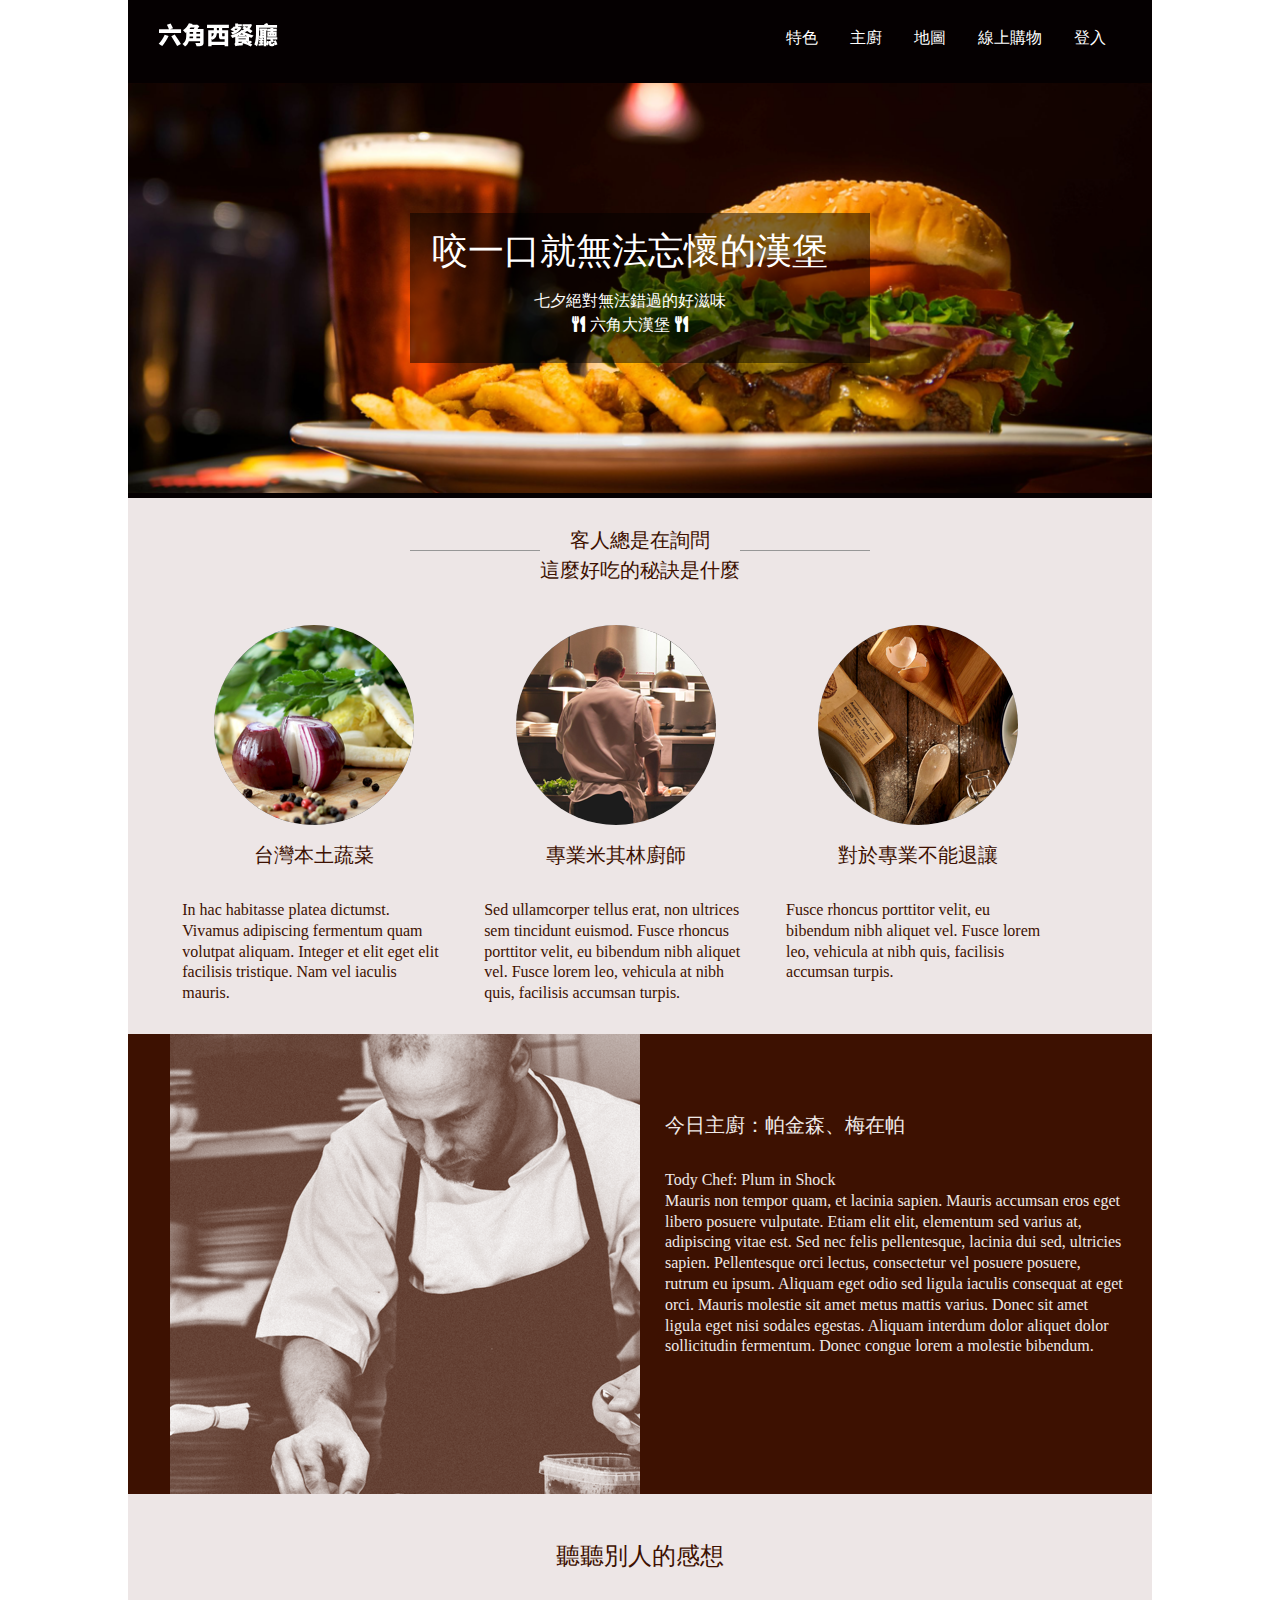
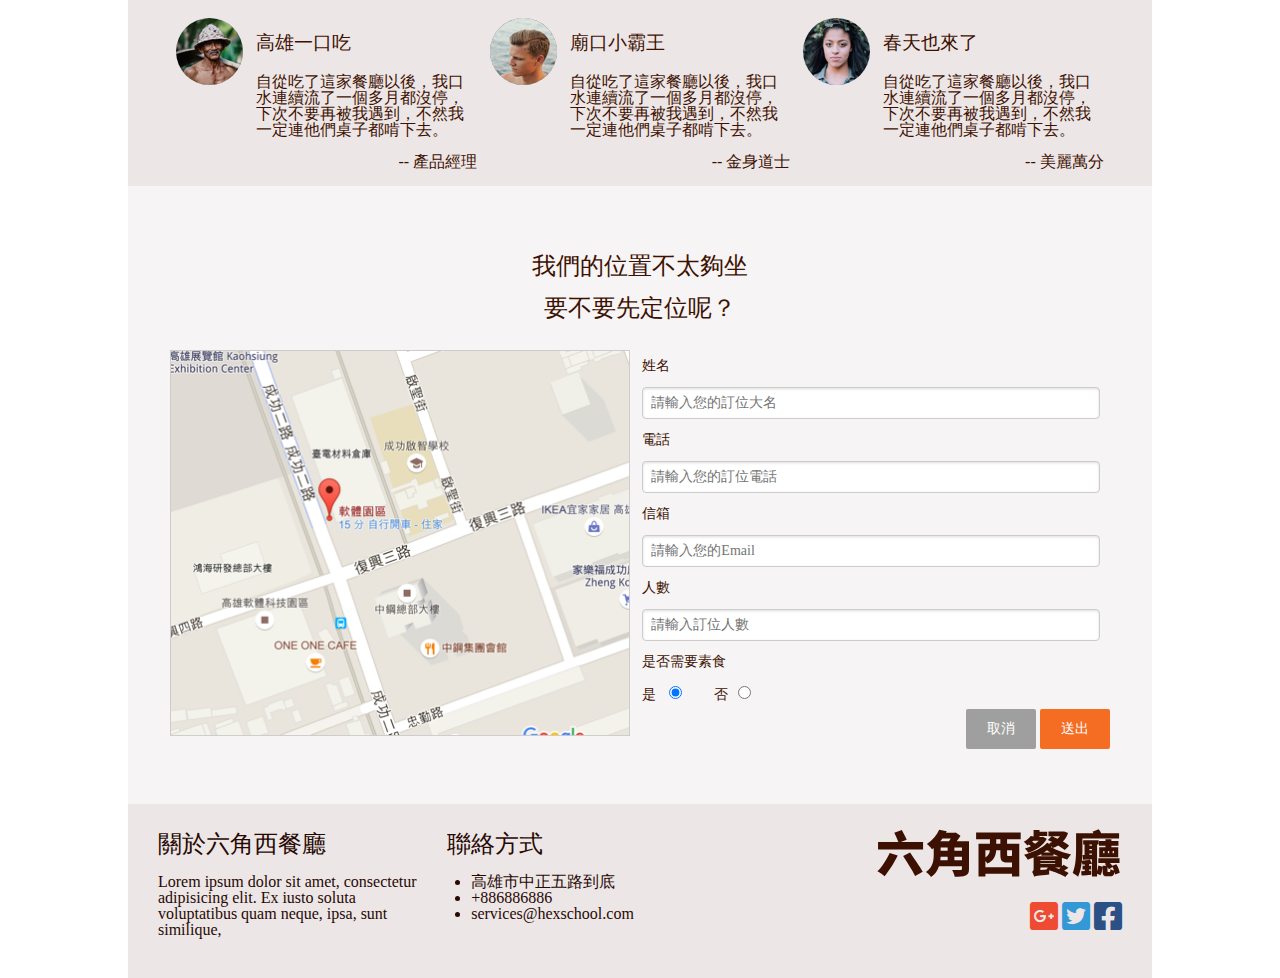
<file: index.html>
<!DOCTYPE html>
<html lang="en">
<head>
	<meta charset="UTF-8">
	<title>六角西餐廳</title>
	<meta charset="UTF-8">  
    <meta name="viewport" content="width=device-width, user-scalable=no, initial-scale=1.0, maximum-scale=1.0, minimum-scale=1.0">
    <meta property="og:title" content="六角西餐廳">
    <meta property="og:description" content=" 咬一口就無法忘懷的漢堡 ">  
    <meta property="og:locale" content="zh_TW">
    <meta property="og:site_name" content="六角西餐廳"> 
    <meta name="twitter:card" content="summary" />
	<meta name="twitter:site" content="@hexrestaurant" />
	<meta name="twitter:creator" content="@hexrestaurant" />
	<meta property="og:url" content="#" />
	<meta property="og:title" content="六角西餐廳" />
	<meta property="og:description" content="咬一口就無法忘懷的漢堡" />
    <link rel="stylesheet" href="css/all.css"><!--css-reset,fownawesome,pure.css-->
    <link rel="stylesheet" href="css/index.css">

</head>
<body>
	<div class="wrap">
		<div class="header">
			<h1 class="logo-banner"><a href="index.html">六角西餐廳</a></h1>
			<ul class="menu">
				<li><a href="index.html#features">特色</a></li>
				<li><a href="index.html#chef">主廚</a></li>
				<li><a href="index.html#map">地圖</a></li>
				<li><a href="cart.html">線上購物</a></li>
				<li><a href="login.html">登入</a></li>
			</ul>
			<i class="fas fa-bars showmenu"></i>
		</div>
		<div class="banner">
			<div class="slogan">
				<h2>咬一口就無法忘懷的漢堡</h2>
				<h4>七夕絕對無法錯過的好滋味<br><span class="fas fa-utensils"></span>六角大漢堡<span class="fas fa-utensils"></span></h4>
			</div>
		</div>
		<div class="content">
			<div id="features" class="features-title">
					<div class="features-title-hr"></div>
					<div class="features-title-content">
						<p>客人總是在詢問</p>
						<p>這麼好吃的秘訣是什麼</p>						
					</div>									
			</div>
			<ul class="features-tips">				
				<li>
					<img src="images\feature_1.png" alt="">
					<h3>台灣本土蔬菜</h3>
					<p>In hac habitasse platea dictumst. Vivamus adipiscing fermentum quam volutpat aliquam. Integer et elit eget elit facilisis tristique. Nam vel iaculis mauris.</p>
				</li>
				<li>
					<img src="images\feature_2.png" alt="">
					<h3>專業米其林廚師</h3>
					<p>Sed ullamcorper tellus erat, non ultrices sem tincidunt euismod. Fusce rhoncus porttitor velit, eu bibendum nibh aliquet vel. Fusce lorem leo, vehicula at nibh quis, facilisis accumsan turpis.</p>
				</li>
				<li>
					<img src="images\feature_3.png" alt="">
					<h3>對於專業不能退讓</h3>
					<p>Fusce rhoncus porttitor velit, eu bibendum nibh aliquet vel. Fusce lorem leo, vehicula at nibh quis, facilisis accumsan turpis.</p>
				</li>
			</ul>	
			<div id="chef" class="chef">
				<div class="chef-pic"></div>
				<div class="chef-profile">
				<h2>今日主廚：帕金森、梅在帕</h2>
				<p>Tody Chef: Plum in Shock</p>
				<p>Mauris non tempor quam, et lacinia sapien. Mauris accumsan eros eget libero posuere vulputate. Etiam elit elit, elementum sed varius at, adipiscing vitae est. Sed nec felis pellentesque, lacinia dui sed, ultricies sapien. Pellentesque orci lectus, consectetur vel posuere posuere, rutrum eu ipsum. Aliquam eget odio sed ligula iaculis consequat at eget orci. Mauris molestie sit amet metus mattis varius. Donec sit amet ligula eget nisi sodales egestas. Aliquam interdum dolor aliquet dolor sollicitudin fermentum. Donec congue lorem a molestie bibendum.</p>
				</div>
			</div>
			<div class="comment">
				<h2>聽聽別人的感想</h2>
				<ul class="comment-content">				
				<li>
					<img src="images\avatar_1.png" alt="">
					<div class="comment-message">
						<h3>高雄一口吃</h3>
						<p>自從吃了這家餐廳以後，我口水連續流了一個多月都沒停，下次不要再被我遇到，不然我一定連他們桌子都啃下去。</p>
						<p class="comment-jobtitle"> -- 產品經理</p>
					</div>
				</li>
				<li>
					<img src="images\avatar_2.png" alt="">
					<div class="comment-message">
						<h3>廟口小霸王</h3>
						<p>自從吃了這家餐廳以後，我口水連續流了一個多月都沒停，下次不要再被我遇到，不然我一定連他們桌子都啃下去。</p>
						<p class="comment-jobtitle"> -- 金身道士</p>
					</div>
				</li>	
				<li>
					<img src="images\avatar_3.png" alt="">
					<div class="comment-message">
						<h3>春天也來了</h3>
						<p>自從吃了這家餐廳以後，我口水連續流了一個多月都沒停，下次不要再被我遇到，不然我一定連他們桌子都啃下去。</p>
						<p class="comment-jobtitle"> -- 美麗萬分</p>
					</div>
				</li>				
			</ul>
			</div>
			<div id="map" class="map">
				<div class="map-title">
						<p>我們的位置不太夠坐</p>
						<p>要不要先定位呢？</p>						
				</div>
				<div class="map-content">
					<div class="map-content-pic"></div>
					<div class="map-content-reservation">
					<form class="pure-form pure-form-stacked form-reservation">
						<fieldset>
							<label for="name">姓名</label>
						        <input id="name" type="text" placeholder="請輸入您的訂位大名" class="form-text">
						        <label for="phone">電話</label>
						        <input id="phone" type="text" placeholder="請輸入您的訂位電話" class="form-text">
						        <label for="email">信箱</label>
						        <input id="email" type="email" placeholder="請輸入您的Email" class="form-text">

						        <label for="peoplecount">人數</label>
						        <input id="peoplecount" type="number" placeholder="請輸入訂位人數" class="form-text">
						        <label for="isvegetarian">是否需要素食</label>
						        <label for="isvegetarian_true" class="label_inline">是</label>
						        <input id="isvegetarian_true" name="isvegetarian" type="radio" value="1" checked>
						       <label for="isvegetarian_false" class="label_inline">否</label><input id="isvegetarian_false" name="isvegetarian" type="radio" value="0">
						        <div class="div-form-button">
									<button type="button" class="pure-button form-btn-gray">取消</button>
									<button type="submit" class="pure-button form-btn-orange">送出</button>	
						        </div>
						       
						</fieldset>
					</form>
					</div>
				</div>
			</div>
		</div>
		<div class="footer">
			<div class="footer-about">
				<h2>關於六角西餐廳</h2>
				<p>
					Lorem ipsum dolor sit amet, consectetur adipisicing elit. Ex iusto soluta voluptatibus quam neque, ipsa, sunt similique,
				</p>
			</div>
			<div class="footer-contact">
				<h2>聯絡方式</h2>
				<ul>
					<li>高雄市中正五路到底</li>
					<li>+886886886</li>
					<li>services@hexschool.com</li>
				</ul>
			</div>
			<div class="footer-logo">
				<div class="logo-footer"><a href="index.html">六角西餐廳</a></div>
				<ul>
					<li class="google-logo fab fa-google-plus-square"><a href="#"></a></li>
					<li class="twitter-logo fab fa-twitter-square"><a href="#"></a></li>
					<li class="facebook-logo fab fa-facebook-square"><a href="#"></a></li>
				</ul>
			</div>
		</div>
	</div>
	 <script src="js/jquery-3.4.1.js"></script>
     <script src="js/site.js"></script>
</body>
</html>
</file>
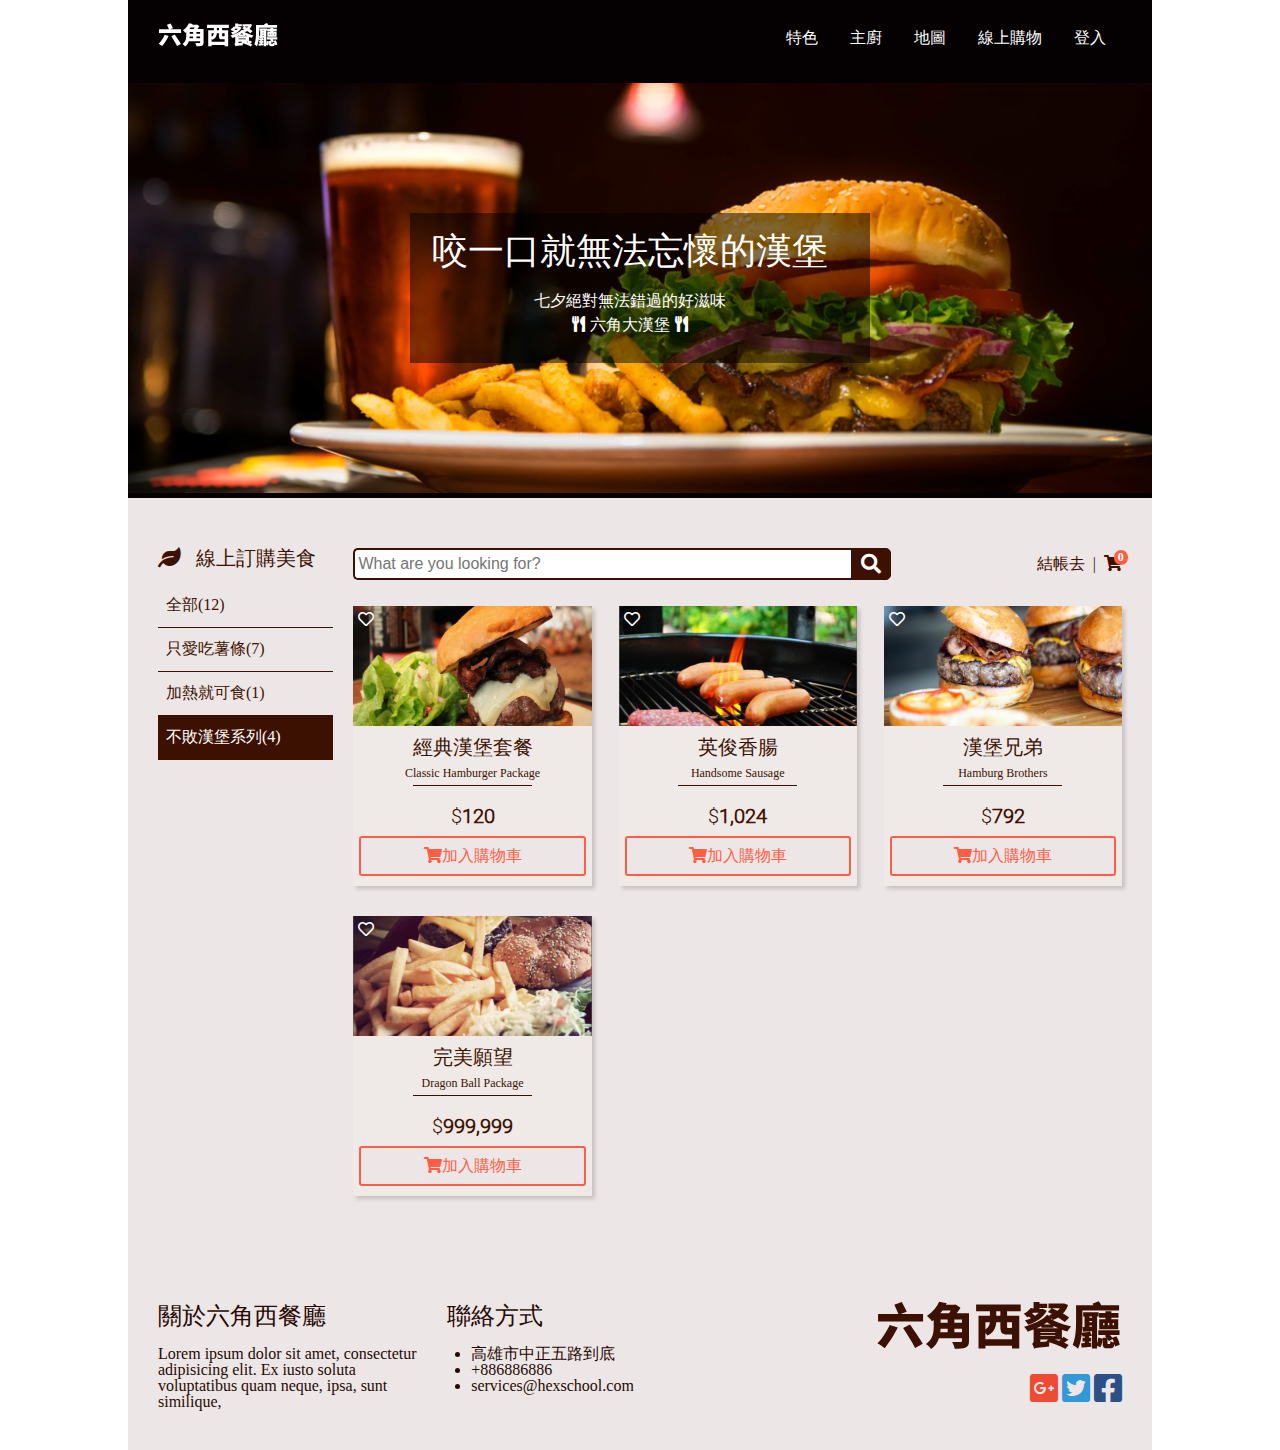
<file: cart.html>
<!DOCTYPE html>
<html lang="en">
<head>
	<meta charset="UTF-8">
	<title>六角西餐廳</title>
	<meta charset="UTF-8">  
    <meta name="viewport" content="width=device-width, user-scalable=no, initial-scale=1.0, maximum-scale=1.0, minimum-scale=1.0">
    <meta property="og:title" content="六角西餐廳">
    <meta property="og:description" content=" 咬一口就無法忘懷的漢堡 ">  
    <meta property="og:locale" content="zh_TW">
    <meta property="og:site_name" content="六角西餐廳"> 
    <meta name="twitter:card" content="summary" />
	<meta name="twitter:site" content="@hexrestaurant" />
	<meta name="twitter:creator" content="@hexrestaurant" />
	<meta property="og:url" content="#" />
	<meta property="og:title" content="六角西餐廳" />
	<meta property="og:description" content="咬一口就無法忘懷的漢堡" />
    <link rel="stylesheet" href="css/all.css"><!--css-reset,fownawesome,pure.css-->
    <link rel="stylesheet" href="css/cart.css">

</head>
<body>
	<div class="wrap">
		<div class="header">
			<h1 class="logo-banner"><a href="index.html">六角西餐廳</a></h1>
			<ul class="menu">
				<li><a href="index.html#features">特色</a></li>
				<li><a href="index.html#chef">主廚</a></li>
				<li><a href="index.html#map">地圖</a></li>
				<li><a href="cart.html">線上購物</a></li>
				<li><a href="login.html">登入</a></li>
			</ul>
			<i class="fas fa-bars showmenu"></i>
		</div>
		<div class="banner">
			<div class="slogan">
				<h2>咬一口就無法忘懷的漢堡</h2>
				<h4>七夕絕對無法錯過的好滋味<br><span class="fas fa-utensils"></span>六角大漢堡<span class="fas fa-utensils"></span></h4>
			</div>
		</div>
		<div class="content">
			<div class="order-menu">
				<h3><i class="fas fa-leaf"></i>線上訂購美食</h3>
				<ul class="order-menu-link">
					<li><a href="#" >全部(12)</a></li>
					<li><a href="#">只愛吃薯條(7)</a></li>
					<li><a href="#">加熱就可食(1)</a></li>
					<li><a href="cart.html" class="active">不敗漢堡系列(4)</a></li>
				</ul>
			</div>
			<div class="product">
				<div class="product-toolbar">
					<div class="product-toolbar-search"> 
						<input type="text" class="search-bar" placeholder="What are you looking for?">
					      <button type="submit" class="searchButton">
					        <i class="fa fa-search"></i>
					     </button></div>
					<div class="product-toolbar-bill">
						<a href="#" class="a-checkbill">結帳去</a>&nbsp;&nbsp;|&nbsp;&nbsp;<a href="#" class="fas fa-shopping-cart a-cart" > <i class="cart-dot cart-count">0</i></a>
					</div>
				</div>

				<ul class="product-list">
					<li class="product-content">
						<div class="product-content-img">
							<i class="far fa-heart like"></i>
							<img src="images/product_1@2x.png" alt="">
						</div>							
						<h3>經典漢堡套餐</h3>
						<h6>Classic Hamburger Package</h6>
						<div class="product-content-hr"></div>
						<h3 class="product-content-money">$<span>120</span></h3>
						<button class="btn-add-cart"> 
							<span class="fas fa-shopping-cart"></span>加入購物車
						</button>							
					</li>
					<li class="product-content">
						<div class="product-content-img">
							<i class="far fa-heart like"></i>
							<img src="images/product_2@2x.png" alt="">
						</div>							
						<h3>英俊香腸</h3>
						<h6>Handsome Sausage</h6>
						<div class="product-content-hr"></div>
						<h3 class="product-content-money">$<span>1,024</span></h3>
						<button class="btn-add-cart"> 
							<span class="fas fa-shopping-cart"></span>加入購物車
						</button>							
					</li>
					<li class="product-content">
						<div class="product-content-img">
							<i class="far fa-heart like"></i>
							<img src="images/product_3@2x.png" alt="">
						</div>							
						<h3>漢堡兄弟</h3>
						<h6>Hamburg Brothers</h6>
						<div class="product-content-hr"></div>
						<h3 class="product-content-money">$<span>792</span></h3>
						<button class="btn-add-cart"> 
							<span class="fas fa-shopping-cart"></span>加入購物車
						</button>							
					</li>
					<li class="product-content">
						<div class="product-content-img">
							<i class="far fa-heart like"></i>
							<img src="images/product_4@2x.png" alt="">
						</div>							
						<h3>完美願望</h3>
						<h6>Dragon Ball Package</h6>
						<div class="product-content-hr"></div>
						<h3 class="product-content-money">$<span>999,999</span></h3>
						<button class="btn-add-cart"> 
							<span class="fas fa-shopping-cart"></span>加入購物車
						</button>							
					</li>
				</ul>
			</div>
			

		</div>
		<div class="footer">
			<div class="footer-about">
				<h2>關於六角西餐廳</h2>
				<p>
					Lorem ipsum dolor sit amet, consectetur adipisicing elit. Ex iusto soluta voluptatibus quam neque, ipsa, sunt similique,
				</p>
			</div>
			<div class="footer-contact">
				<h2>聯絡方式</h2>
				<ul>
					<li>高雄市中正五路到底</li>
					<li>+886886886</li>
					<li>services@hexschool.com</li>
				</ul>
			</div>
			<div class="footer-logo">
				<div class="logo-footer"><a href="index.html">六角西餐廳</a></div>
				<ul>
					<li class="google-logo fab fa-google-plus-square"><a href="#"></a></li>
					<li class="twitter-logo fab fa-twitter-square"><a href="#"></a></li>
					<li class="facebook-logo fab fa-facebook-square"><a href="#"></a></li>
				</ul>
			</div>
		</div>
	</div>
	 <script src="js/jquery-3.4.1.js"></script>
     <script src="js/site.js"></script>
     <script src="js/cart.js"></script>
</body>
</html>
</file>
<file: css/index.css>
@charset "UTF-8";
html, body, div, span, applet, object, iframe,
h1, h2, h3, h4, h5, h6, p, blockquote, pre,
a, abbr, acronym, address, big, cite, code,
del, dfn, em, img, ins, kbd, q, s, samp,
small, strike, strong, sub, sup, tt, var,
b, u, i, center,
dl, dt, dd, ol, ul, li,
fieldset, form, label, legend,
table, caption, tbody, tfoot, thead, tr, th, td,
article, aside, canvas, details, embed,
figure, figcaption, footer, header, hgroup,
menu, nav, output, ruby, section, summary,
time, mark, audio, video {
  margin: 0;
  padding: 0;
  border: 0;
  font-size: 100%;
  font: inherit;
  vertical-align: baseline;
}

/* make sure to set some focus styles for accessibility */
:focus {
  outline: 0;
}

/* HTML5 display-role reset for older browsers */
article, aside, details, figcaption, figure,
footer, header, hgroup, menu, nav, section {
  display: block;
}

body {
  line-height: 1;
}

ol, ul {
  list-style: none;
}

blockquote, q {
  quotes: none;
}

blockquote:before, blockquote:after,
q:before, q:after {
  content: "";
  content: none;
}

table {
  border-collapse: collapse;
  border-spacing: 0;
}

input[type=search]::-webkit-search-cancel-button,
input[type=search]::-webkit-search-decoration,
input[type=search]::-webkit-search-results-button,
input[type=search]::-webkit-search-results-decoration {
  -webkit-appearance: none;
  -moz-appearance: none;
}

input[type=search] {
  -webkit-appearance: none;
  -moz-appearance: none;
  box-sizing: content-box;
}

textarea {
  overflow: auto;
  vertical-align: top;
  resize: vertical;
}

/**
 * Correct `inline-block` display not defined in IE 6/7/8/9 and Firefox 3.
 */
audio,
canvas,
video {
  display: inline-block;
  *display: inline;
  *zoom: 1;
  max-width: 100%;
}

/**
 * Prevent modern browsers from displaying `audio` without controls.
 * Remove excess height in iOS 5 devices.
 */
audio:not([controls]) {
  display: none;
  height: 0;
}

/**
 * Address styling not present in IE 7/8/9, Firefox 3, and Safari 4.
 * Known issue: no IE 6 support.
 */
[hidden] {
  display: none;
}

/**
 * 1. Correct text resizing oddly in IE 6/7 when body `font-size` is set using
 *    `em` units.
 * 2. Prevent iOS text size adjust after orientation change, without disabling
 *    user zoom.
 */
html {
  font-size: 100%;
  /* 1 */
  -webkit-text-size-adjust: 100%;
  /* 2 */
  -ms-text-size-adjust: 100%;
  /* 2 */
}

/**
 * Address `outline` inconsistency between Chrome and other browsers.
 */
a:focus {
  outline: thin dotted;
}

/**
 * Improve readability when focused and also mouse hovered in all browsers.
 */
a:active,
a:hover {
  outline: 0;
}

/**
 * 1. Remove border when inside `a` element in IE 6/7/8/9 and Firefox 3.
 * 2. Improve image quality when scaled in IE 7.
 */
img {
  border: 0;
  /* 1 */
  -ms-interpolation-mode: bicubic;
  /* 2 */
}

/**
 * Address margin not present in IE 6/7/8/9, Safari 5, and Opera 11.
 */
figure {
  margin: 0;
}

/**
 * Correct margin displayed oddly in IE 6/7.
 */
form {
  margin: 0;
}

/**
 * Define consistent border, margin, and padding.
 */
fieldset {
  border: 1px solid #c0c0c0;
  margin: 0 2px;
  padding: 0.35em 0.625em 0.75em;
}

/**
 * 1. Correct color not being inherited in IE 6/7/8/9.
 * 2. Correct text not wrapping in Firefox 3.
 * 3. Correct alignment displayed oddly in IE 6/7.
 */
legend {
  border: 0;
  /* 1 */
  padding: 0;
  white-space: normal;
  /* 2 */
  *margin-left: -7px;
  /* 3 */
}

/**
 * 1. Correct font size not being inherited in all browsers.
 * 2. Address margins set differently in IE 6/7, Firefox 3+, Safari 5,
 *    and Chrome.
 * 3. Improve appearance and consistency in all browsers.
 */
button,
input,
select,
textarea {
  font-size: 100%;
  /* 1 */
  margin: 0;
  /* 2 */
  vertical-align: baseline;
  /* 3 */
  *vertical-align: middle;
  /* 3 */
}

/**
 * Address Firefox 3+ setting `line-height` on `input` using `!important` in
 * the UA stylesheet.
 */
button,
input {
  line-height: normal;
}

/**
 * Address inconsistent `text-transform` inheritance for `button` and `select`.
 * All other form control elements do not inherit `text-transform` values.
 * Correct `button` style inheritance in Chrome, Safari 5+, and IE 6+.
 * Correct `select` style inheritance in Firefox 4+ and Opera.
 */
button,
select {
  text-transform: none;
}

/**
 * 1. Avoid the WebKit bug in Android 4.0.* where (2) destroys native `audio`
 *    and `video` controls.
 * 2. Correct inability to style clickable `input` types in iOS.
 * 3. Improve usability and consistency of cursor style between image-type
 *    `input` and others.
 * 4. Remove inner spacing in IE 7 without affecting normal text inputs.
 *    Known issue: inner spacing remains in IE 6.
 */
button,
html input[type=button],
input[type=reset],
input[type=submit] {
  -webkit-appearance: button;
  /* 2 */
  cursor: pointer;
  /* 3 */
  *overflow: visible;
  /* 4 */
}

/**
 * Re-set default cursor for disabled elements.
 */
button[disabled],
html input[disabled] {
  cursor: default;
}

/**
 * 1. Address box sizing set to content-box in IE 8/9.
 * 2. Remove excess padding in IE 8/9.
 * 3. Remove excess padding in IE 7.
 *    Known issue: excess padding remains in IE 6.
 */
input[type=checkbox],
input[type=radio] {
  box-sizing: border-box;
  /* 1 */
  padding: 0;
  /* 2 */
  *height: 13px;
  /* 3 */
  *width: 13px;
  /* 3 */
}

/**
 * 1. Address `appearance` set to `searchfield` in Safari 5 and Chrome.
 * 2. Address `box-sizing` set to `border-box` in Safari 5 and Chrome
 *    (include `-moz` to future-proof).
 */
input[type=search] {
  -webkit-appearance: textfield;
  /* 1 */
  /* 2 */
  box-sizing: content-box;
}

/**
 * Remove inner padding and search cancel button in Safari 5 and Chrome
 * on OS X.
 */
input[type=search]::-webkit-search-cancel-button,
input[type=search]::-webkit-search-decoration {
  -webkit-appearance: none;
}

/**
 * Remove inner padding and border in Firefox 3+.
 */
button::-moz-focus-inner,
input::-moz-focus-inner {
  border: 0;
  padding: 0;
}

/**
 * 1. Remove default vertical scrollbar in IE 6/7/8/9.
 * 2. Improve readability and alignment in all browsers.
 */
textarea {
  overflow: auto;
  /* 1 */
  vertical-align: top;
  /* 2 */
}

/**
 * Remove most spacing between table cells.
 */
table {
  border-collapse: collapse;
  border-spacing: 0;
}

html,
button,
input,
select,
textarea {
  color: #222;
}

::selection {
  background: #b3d4fc;
  text-shadow: none;
}

img {
  vertical-align: middle;
  max-width: 100%;
  /*不用怕圖片太大張而破版*/
  height: auto;
}

fieldset {
  border: 0;
  margin: 0;
  padding: 0;
}

textarea {
  resize: vertical;
}

.chromeframe {
  margin: 0.2em 0;
  background: #ccc;
  color: #000;
  padding: 0.2em 0;
}

/*共用css，header ,menu,banner,footer*/
/*載入字型*/
@font-face {
  font-family: "Roboto-Light";
  src: url("../webfonts/Roboto-Light.ttf") format("truetype");
}
.wrap {
  max-width: 1024px;
  margin: 0 auto;
  font-family: 微軟正黑體;
}
@media (max-width: 768px) {
  .wrap {
    max-width: 100%;
    /* Firefox */
    /* Safari */
    box-sizing: border-box;
  }
}
@media (max-width: 568px) {
  .wrap {
    max-width: 100%;
  }
}

/*header CSS*/
.header {
  display: flex;
  justify-content: space-between;
  align-items: center;
  background-color: #050001;
  padding: 0.625em 1.875em;
}
.header .logo-banner a {
  width: 120px;
  height: 32px;
  background: url("../images/logo_w(null).svg") no-repeat;
  display: block;
  text-indent: 101%;
  overflow: hidden;
  white-space: nowrap;
}
@media (max-width: 768px) {
  .header {
    max-width: 100%;
    /* Firefox */
    /* Safari */
    box-sizing: border-box;
  }
}
@media (max-width: 568px) {
  .header {
    max-width: 100%;
  }
}

.menu {
  display: flex;
}
.menu li > a {
  display: block;
  height: 40px;
  /*40px以上是使用者手指一般可點擊的範圍*/
  line-height: 40px;
  padding: 0.5em 1em;
  font-size: 1em;
  color: white;
  text-decoration: none;
  border-bottom: 2px solid transparent;
  /*避免選選單時頁面跳動*/
}
.menu li > a:hover {
  border-bottom: 2px solid white;
}
@media (max-width: 768px) {
  .menu {
    max-width: 100%;
    width: 100%;
    /* Firefox */
    /* Safari */
    box-sizing: border-box;
    /*隱藏選單開始*/
    max-height: 0px;
    overflow: hidden;
    /*隱藏選單結束*/
    transition: max-height 1s;
    margin-top: 1px;
    /*絕對定位疊在網頁上*/
    position: absolute;
    z-index: 100;
    /*header 80px+1px boder 線條*/
    top: 43px;
    left: 0;
    right: 0;
    background: #050001;
    flex-direction: column;
    text-align: right;
  }
  .menu li {
    display: block;
    max-width: 100%;
    border-bottom: 1px dashed white;
  }
  .menu li > a:hover {
    border-bottom: 0px;
    color: gray;
  }
}

.showmenu {
  display: none;
}
@media (max-width: 768px) {
  .showmenu {
    display: block;
    color: white;
    font-size: 1.5em;
  }
}

/*jQ點擊後動態在 body 加上 class */
.menu-show .menu {
  max-height: 400px;
}

/*banner CSS*/
.banner {
  height: 420px;
  background-image: url(../images/header_desktop.png);
  background-repeat: no-repeat;
  background-position: center center;
  background-color: #050001;
  background-size: contain;
  display: flex;
  flex-direction: column;
  justify-content: center;
}
.banner .slogan {
  padding-top: 1.25em;
  padding-bottom: 1.625em;
  padding-left: 1.375em;
  padding-right: 2.625em;
  margin: 0 auto;
  background-color: rgba(0, 0, 0, 0.5);
  /*灰色半透明*/
  text-align: center;
}
.banner .slogan h2 {
  padding-bottom: 0.55em;
  font-size: 2.25em;
  color: white;
}
.banner .slogan h4 {
  line-height: 1.5em;
  color: white;
}
.banner .slogan span {
  margin-left: 0.3em;
  margin-right: 0.3em;
}
@media (max-width: 768px) {
  .banner {
    max-width: 100%;
    max-height: 420px;
    /* Firefox */
    /* Safari */
    box-sizing: border-box;
  }
}
@media (max-width: 568px) {
  .banner {
    max-width: 100%;
    max-height: 280px;
    font-size: 70%;
    background-image: url(../images/header_mobile.png);
  }
}

/*footer css*/
.footer {
  display: flex;
  flex-wrap: wrap;
  padding: 0.625em 1.875em;
  background-color: #ede6e6;
  color: #270904;
}
.footer .footer-about {
  width: 28%;
  margin-right: 2%;
  margin-bottom: 30px;
}
.footer .footer-about h2 {
  font-size: 1.5em;
  margin: 0.75em 0;
}
.footer .footer-contact {
  width: 38%;
  margin-right: 2%;
  margin-bottom: 30px;
}
.footer .footer-contact h2 {
  font-size: 1.5em;
  margin: 0.75em 0;
}
.footer .footer-contact ul {
  list-style: disc;
  padding-left: 1.5em;
}
.footer .footer-logo {
  width: 30%;
  display: flex;
  flex-direction: column;
  justify-content: center;
  align-items: flex-end;
}
.footer .footer-logo .logo-footer a {
  width: 245px;
  height: 49px;
  background: url("../images/logo_l@svg.svg") no-repeat;
  display: block;
  text-indent: 101%;
  overflow: hidden;
  white-space: nowrap;
}
.footer .footer-logo div {
  font-size: 3.0625em;
  font-weight: bolder;
  letter-spacing: 0px;
}
.footer .footer-logo .google-logo {
  color: #ed4b32;
  font-size: 2em;
  margin: 0.67em 0;
}
.footer .footer-logo .twitter-logo {
  color: #3298d6;
  font-size: 2em;
  margin: 0.67em 0;
}
.footer .footer-logo .facebook-logo {
  color: #2a5086;
  font-size: 2em;
  margin: 0.67em 0;
}
@media (max-width: 768px) {
  .footer {
    max-width: 100%;
  }
  .footer .footer-about, .footer .footer-contact, .footer .footer-logo {
    width: 100%;
    height: auto;
  }
  .footer .logo-footer {
    display: none;
  }
}

.form-btn-gray {
  background-color: rgba(0, 0, 0, 0.35);
  height: 40px;
  /*40px以上是使用者手指一般可點擊的範圍*/
  color: #fff;
}

.form-btn-orange {
  background-color: #F56C23;
  height: 40px;
  /*40px以上是使用者手指一般可點擊的範圍*/
  color: #fff;
}

.pure-form-stacked .form-text {
  margin: 1em 0 !important;
  font-family: "FontAwesome" !important;
  font-style: normal !important;
  font-weight: normal !important;
  text-decoration: inherit !important;
}

/*content CSS*/
.content {
  max-width: 1024px;
  display: flex;
  flex-direction: column;
  align-items: center;
  padding-top: 2em;
  background-color: #ede6e6;
  color: #3D1101;
}
.content .features-title {
  width: 460px;
  height: 64px;
  position: relative;
  text-align: center;
  margin: 0 auto;
}
.content .features-title .features-title-hr {
  width: 100%;
  height: 1px;
  z-index: 2;
  position: absolute;
  left: 0;
  right: 0;
  top: 1.25em;
  margin: 0 auto;
  background-color: #979797;
}
.content .features-title .features-title-content {
  width: 200px;
  z-index: 100;
  background-color: #ede6e6;
  text-align: center;
  position: absolute;
  left: 0;
  right: 0;
  margin: 0 auto;
  color: #3D1101;
}
.content .features-title .features-title-content p {
  font-size: 1.25em;
  margin-bottom: 0.5em;
}
.content .chef {
  max-width: 100%;
  height: auto;
  display: flex;
}
.content .map {
  width: 100%;
  padding-top: 50px;
  padding-bottom: 38px;
  background-color: rgba(250, 250, 250, 0.7);
  color: #3D1101;
}
@media (max-width: 768px) {
  .content {
    max-width: 100%;
    /* Firefox */
    /* Safari */
    box-sizing: border-box;
  }
  .content .chef, .content .map {
    max-width: 100%;
  }
}
@media (max-width: 568px) {
  .content {
    max-width: 100%;
  }
  .content .features-title {
    max-width: 100%;
    width: auto;
  }
  .content .features-title .features-title-hr {
    display: none;
  }
  .content .features-title .features-title-content {
    position: static;
  }
  .content .chef {
    flex-direction: column;
  }
}

/*秘訣 css*/
.features-tips {
  max-width: 1024px;
  margin-top: 31px;
  display: flex;
  flex-wrap: wrap;
  padding-left: 25px;
  padding-right: 25px;
}
.features-tips li {
  width: 27%;
  margin-right: 1%;
  margin-left: 3%;
  margin-bottom: 30px;
  text-align: center;
  /* Firefox */
  /* Safari */
  box-sizing: border-box;
}
.features-tips li img {
  width: 200px;
  height: 200px;
  border-radius: 50%;
  margin-bottom: 20px;
}
.features-tips li h3 {
  font-size: 1.25em;
  margin-bottom: 1.75em;
}
.features-tips li p {
  text-align: left;
  line-height: 1.3em;
}
@media (max-width: 768px) {
  .features-tips {
    max-width: 100%;
    flex-direction: column;
    /* Firefox */
    /* Safari */
    box-sizing: border-box;
  }
  .features-tips li {
    width: 96%;
    height: auto;
  }
}

/*chef css*/
.chef .chef-pic {
  width: 50%;
  height: 460px;
  background-image: url(../images/main_chef_brown.png);
  background-repeat: no-repeat;
  background-position: right bottom;
  background-size: contain;
  background-color: #3D1101;
}
.chef .chef-profile {
  max-width: 50%;
  height: auto;
  background-color: #3D1101;
  padding-left: 25px;
  padding-right: 25px;
  padding-bottom: 49px;
  padding-top: 81px;
  color: #EFE9E7;
  /* Firefox */
  /* Safari */
  box-sizing: border-box;
}
.chef .chef-profile h2 {
  font-size: 1.25em;
  margin-bottom: 1.75em;
}
.chef .chef-profile p {
  font-size: font-h4();
  line-height: 1.3em;
}
@media (max-width: 768px) {
  .chef {
    max-width: 100%;
  }
  .chef .chef-pic {
    background-size: cover;
    height: auto;
  }
  .chef .chef-profile {
    padding-top: 41px;
  }
}
@media (max-width: 568px) {
  .chef .chef-pic {
    width: 100%;
    height: 460px;
  }
  .chef .chef-profile {
    max-width: 100%;
    height: auto;
    padding-left: 31px;
    padding-right: 31px;
  }
}

/*comment css*/
.comment {
  max-width: 1024px;
  display: flex;
  flex-direction: column;
  align-items: center;
  padding-top: 50px;
  background-color: #ede6e6;
  color: #3D1101;
}
.comment h2 {
  font-size: 24px;
  margin-bottom: 50px;
}
@media (max-width: 768px) {
  .comment {
    max-width: 100%;
  }
}

.comment-content {
  display: flex;
  padding-left: 42px;
  padding-right: 42px;
}
.comment-content li {
  display: flex;
  width: 32%;
  margin-bottom: 30px;
  margin-right: 1%;
  margin: 0 auto;
  /* Firefox */
  /* Safari */
  box-sizing: border-box;
}
.comment-content li img {
  width: 67px;
  height: 67px;
  border-radius: 50%;
  margin-bottom: 20px;
  margin-right: 13px;
}
.comment-content li .comment-message h3 {
  font-size: 1.17em;
  margin: 0.83em 0;
  margin-bottom: 22px;
}
.comment-content li .comment-message p {
  font-size: 16px;
  margin-bottom: 16px;
}
.comment-content li .comment-message .comment-jobtitle {
  text-align: right;
}
@media (max-width: 768px) {
  .comment-content {
    flex-direction: column;
    width: 100%;
    padding-left: 0;
    padding-right: 0;
  }
  .comment-content li {
    /*map css*/
    width: 96%;
    height: auto;
    /* Firefox */
    /* Safari */
    box-sizing: border-box;
  }
}

/*map css*/
.map .map-title {
  width: auto;
  text-align: center;
  margin: 0 auto;
  margin-bottom: 30px;
}
.map .map-title p {
  font-size: 1.5em;
  margin: 0.75em 0;
}
.map .map-content {
  padding-left: 1%;
  padding-right: 1%;
  display: flex;
}
.map .map-content .map-content-pic {
  width: 49%;
  height: 386px;
  margin-bottom: 30px;
  background-image: url(../images/Map.png);
  background-repeat: no-repeat;
  background-position: right bottom;
  background-size: contain;
}
.map .map-content .map-content-reservation {
  width: 49%;
  height: auto;
  padding-left: 12px;
  padding-right: 12px;
  color: #EFE9E7;
  /* Firefox */
  /* Safari */
  box-sizing: border-box;
}
.map .map-content .map-content-reservation .form-reservation {
  color: #3D1101;
  font-size: 14px;
}
.map .map-content .map-content-reservation .form-reservation input[type=text], .map .map-content .map-content-reservation .form-reservation input[type=number], .map .map-content .map-content-reservation .form-reservation input[type=email] {
  width: 98%;
}
.map .map-content .map-content-reservation .form-reservation input[type=radio] {
  width: auto;
  margin: 1em 28px 10px 10px;
  text-align: left;
}
.map .map-content .map-content-reservation .form-reservation .label_inline {
  display: inline;
}
.map .map-content .map-content-reservation .form-reservation .div-form-button {
  text-align: right;
}
.map .map-content .map-content-reservation .form-reservation .div-form-button button {
  width: 70px;
}
.map .map-content .map-content-reservation .form-reservation .div-form-button button[type=submit] {
  margin: 0em 0 0 !important;
}
@media (max-width: 768px) {
  .map {
    max-width: 100%;
  }
  .map .map-content .map-content-pic {
    background-size: cover;
  }
}
@media (max-width: 568px) {
  .map {
    max-width: 100%;
  }
  .map .map-content {
    width: 100%;
    flex-direction: column;
    align-items: center;
    padding-left: 0;
    padding-right: 0;
  }
  .map .map-content .map-content-pic {
    width: 96%;
    height: 386px;
  }
  .map .map-content .map-content-reservation {
    width: 100%;
  }
}
</file>
<file: css/cart.css>
@charset "UTF-8";
html, body, div, span, applet, object, iframe,
h1, h2, h3, h4, h5, h6, p, blockquote, pre,
a, abbr, acronym, address, big, cite, code,
del, dfn, em, img, ins, kbd, q, s, samp,
small, strike, strong, sub, sup, tt, var,
b, u, i, center,
dl, dt, dd, ol, ul, li,
fieldset, form, label, legend,
table, caption, tbody, tfoot, thead, tr, th, td,
article, aside, canvas, details, embed,
figure, figcaption, footer, header, hgroup,
menu, nav, output, ruby, section, summary,
time, mark, audio, video {
  margin: 0;
  padding: 0;
  border: 0;
  font-size: 100%;
  font: inherit;
  vertical-align: baseline;
}

/* make sure to set some focus styles for accessibility */
:focus {
  outline: 0;
}

/* HTML5 display-role reset for older browsers */
article, aside, details, figcaption, figure,
footer, header, hgroup, menu, nav, section {
  display: block;
}

body {
  line-height: 1;
}

ol, ul {
  list-style: none;
}

blockquote, q {
  quotes: none;
}

blockquote:before, blockquote:after,
q:before, q:after {
  content: "";
  content: none;
}

table {
  border-collapse: collapse;
  border-spacing: 0;
}

input[type=search]::-webkit-search-cancel-button,
input[type=search]::-webkit-search-decoration,
input[type=search]::-webkit-search-results-button,
input[type=search]::-webkit-search-results-decoration {
  -webkit-appearance: none;
  -moz-appearance: none;
}

input[type=search] {
  -webkit-appearance: none;
  -moz-appearance: none;
  box-sizing: content-box;
}

textarea {
  overflow: auto;
  vertical-align: top;
  resize: vertical;
}

/**
 * Correct `inline-block` display not defined in IE 6/7/8/9 and Firefox 3.
 */
audio,
canvas,
video {
  display: inline-block;
  *display: inline;
  *zoom: 1;
  max-width: 100%;
}

/**
 * Prevent modern browsers from displaying `audio` without controls.
 * Remove excess height in iOS 5 devices.
 */
audio:not([controls]) {
  display: none;
  height: 0;
}

/**
 * Address styling not present in IE 7/8/9, Firefox 3, and Safari 4.
 * Known issue: no IE 6 support.
 */
[hidden] {
  display: none;
}

/**
 * 1. Correct text resizing oddly in IE 6/7 when body `font-size` is set using
 *    `em` units.
 * 2. Prevent iOS text size adjust after orientation change, without disabling
 *    user zoom.
 */
html {
  font-size: 100%;
  /* 1 */
  -webkit-text-size-adjust: 100%;
  /* 2 */
  -ms-text-size-adjust: 100%;
  /* 2 */
}

/**
 * Address `outline` inconsistency between Chrome and other browsers.
 */
a:focus {
  outline: thin dotted;
}

/**
 * Improve readability when focused and also mouse hovered in all browsers.
 */
a:active,
a:hover {
  outline: 0;
}

/**
 * 1. Remove border when inside `a` element in IE 6/7/8/9 and Firefox 3.
 * 2. Improve image quality when scaled in IE 7.
 */
img {
  border: 0;
  /* 1 */
  -ms-interpolation-mode: bicubic;
  /* 2 */
}

/**
 * Address margin not present in IE 6/7/8/9, Safari 5, and Opera 11.
 */
figure {
  margin: 0;
}

/**
 * Correct margin displayed oddly in IE 6/7.
 */
form {
  margin: 0;
}

/**
 * Define consistent border, margin, and padding.
 */
fieldset {
  border: 1px solid #c0c0c0;
  margin: 0 2px;
  padding: 0.35em 0.625em 0.75em;
}

/**
 * 1. Correct color not being inherited in IE 6/7/8/9.
 * 2. Correct text not wrapping in Firefox 3.
 * 3. Correct alignment displayed oddly in IE 6/7.
 */
legend {
  border: 0;
  /* 1 */
  padding: 0;
  white-space: normal;
  /* 2 */
  *margin-left: -7px;
  /* 3 */
}

/**
 * 1. Correct font size not being inherited in all browsers.
 * 2. Address margins set differently in IE 6/7, Firefox 3+, Safari 5,
 *    and Chrome.
 * 3. Improve appearance and consistency in all browsers.
 */
button,
input,
select,
textarea {
  font-size: 100%;
  /* 1 */
  margin: 0;
  /* 2 */
  vertical-align: baseline;
  /* 3 */
  *vertical-align: middle;
  /* 3 */
}

/**
 * Address Firefox 3+ setting `line-height` on `input` using `!important` in
 * the UA stylesheet.
 */
button,
input {
  line-height: normal;
}

/**
 * Address inconsistent `text-transform` inheritance for `button` and `select`.
 * All other form control elements do not inherit `text-transform` values.
 * Correct `button` style inheritance in Chrome, Safari 5+, and IE 6+.
 * Correct `select` style inheritance in Firefox 4+ and Opera.
 */
button,
select {
  text-transform: none;
}

/**
 * 1. Avoid the WebKit bug in Android 4.0.* where (2) destroys native `audio`
 *    and `video` controls.
 * 2. Correct inability to style clickable `input` types in iOS.
 * 3. Improve usability and consistency of cursor style between image-type
 *    `input` and others.
 * 4. Remove inner spacing in IE 7 without affecting normal text inputs.
 *    Known issue: inner spacing remains in IE 6.
 */
button,
html input[type=button],
input[type=reset],
input[type=submit] {
  -webkit-appearance: button;
  /* 2 */
  cursor: pointer;
  /* 3 */
  *overflow: visible;
  /* 4 */
}

/**
 * Re-set default cursor for disabled elements.
 */
button[disabled],
html input[disabled] {
  cursor: default;
}

/**
 * 1. Address box sizing set to content-box in IE 8/9.
 * 2. Remove excess padding in IE 8/9.
 * 3. Remove excess padding in IE 7.
 *    Known issue: excess padding remains in IE 6.
 */
input[type=checkbox],
input[type=radio] {
  box-sizing: border-box;
  /* 1 */
  padding: 0;
  /* 2 */
  *height: 13px;
  /* 3 */
  *width: 13px;
  /* 3 */
}

/**
 * 1. Address `appearance` set to `searchfield` in Safari 5 and Chrome.
 * 2. Address `box-sizing` set to `border-box` in Safari 5 and Chrome
 *    (include `-moz` to future-proof).
 */
input[type=search] {
  -webkit-appearance: textfield;
  /* 1 */
  /* 2 */
  box-sizing: content-box;
}

/**
 * Remove inner padding and search cancel button in Safari 5 and Chrome
 * on OS X.
 */
input[type=search]::-webkit-search-cancel-button,
input[type=search]::-webkit-search-decoration {
  -webkit-appearance: none;
}

/**
 * Remove inner padding and border in Firefox 3+.
 */
button::-moz-focus-inner,
input::-moz-focus-inner {
  border: 0;
  padding: 0;
}

/**
 * 1. Remove default vertical scrollbar in IE 6/7/8/9.
 * 2. Improve readability and alignment in all browsers.
 */
textarea {
  overflow: auto;
  /* 1 */
  vertical-align: top;
  /* 2 */
}

/**
 * Remove most spacing between table cells.
 */
table {
  border-collapse: collapse;
  border-spacing: 0;
}

html,
button,
input,
select,
textarea {
  color: #222;
}

::selection {
  background: #b3d4fc;
  text-shadow: none;
}

img {
  vertical-align: middle;
  max-width: 100%;
  /*不用怕圖片太大張而破版*/
  height: auto;
}

fieldset {
  border: 0;
  margin: 0;
  padding: 0;
}

textarea {
  resize: vertical;
}

.chromeframe {
  margin: 0.2em 0;
  background: #ccc;
  color: #000;
  padding: 0.2em 0;
}

/*共用css，header ,menu,banner,footer*/
/*載入字型*/
@font-face {
  font-family: "Roboto-Light";
  src: url("../webfonts/Roboto-Light.ttf") format("truetype");
}
.wrap {
  max-width: 1024px;
  margin: 0 auto;
  font-family: 微軟正黑體;
}
@media (max-width: 768px) {
  .wrap {
    max-width: 100%;
    /* Firefox */
    /* Safari */
    box-sizing: border-box;
  }
}
@media (max-width: 568px) {
  .wrap {
    max-width: 100%;
  }
}

/*header CSS*/
.header {
  display: flex;
  justify-content: space-between;
  align-items: center;
  background-color: #050001;
  padding: 0.625em 1.875em;
}
.header .logo-banner a {
  width: 120px;
  height: 32px;
  background: url("../images/logo_w(null).svg") no-repeat;
  display: block;
  text-indent: 101%;
  overflow: hidden;
  white-space: nowrap;
}
@media (max-width: 768px) {
  .header {
    max-width: 100%;
    /* Firefox */
    /* Safari */
    box-sizing: border-box;
  }
}
@media (max-width: 568px) {
  .header {
    max-width: 100%;
  }
}

.menu {
  display: flex;
}
.menu li > a {
  display: block;
  height: 40px;
  /*40px以上是使用者手指一般可點擊的範圍*/
  line-height: 40px;
  padding: 0.5em 1em;
  font-size: 1em;
  color: white;
  text-decoration: none;
  border-bottom: 2px solid transparent;
  /*避免選選單時頁面跳動*/
}
.menu li > a:hover {
  border-bottom: 2px solid white;
}
@media (max-width: 768px) {
  .menu {
    max-width: 100%;
    width: 100%;
    /* Firefox */
    /* Safari */
    box-sizing: border-box;
    /*隱藏選單開始*/
    max-height: 0px;
    overflow: hidden;
    /*隱藏選單結束*/
    transition: max-height 1s;
    margin-top: 1px;
    /*絕對定位疊在網頁上*/
    position: absolute;
    z-index: 100;
    /*header 80px+1px boder 線條*/
    top: 43px;
    left: 0;
    right: 0;
    background: #050001;
    flex-direction: column;
    text-align: right;
  }
  .menu li {
    display: block;
    max-width: 100%;
    border-bottom: 1px dashed white;
  }
  .menu li > a:hover {
    border-bottom: 0px;
    color: gray;
  }
}

.showmenu {
  display: none;
}
@media (max-width: 768px) {
  .showmenu {
    display: block;
    color: white;
    font-size: 1.5em;
  }
}

/*jQ點擊後動態在 body 加上 class */
.menu-show .menu {
  max-height: 400px;
}

/*banner CSS*/
.banner {
  height: 420px;
  background-image: url(../images/header_desktop.png);
  background-repeat: no-repeat;
  background-position: center center;
  background-color: #050001;
  background-size: contain;
  display: flex;
  flex-direction: column;
  justify-content: center;
}
.banner .slogan {
  padding-top: 1.25em;
  padding-bottom: 1.625em;
  padding-left: 1.375em;
  padding-right: 2.625em;
  margin: 0 auto;
  background-color: rgba(0, 0, 0, 0.5);
  /*灰色半透明*/
  text-align: center;
}
.banner .slogan h2 {
  padding-bottom: 0.55em;
  font-size: 2.25em;
  color: white;
}
.banner .slogan h4 {
  line-height: 1.5em;
  color: white;
}
.banner .slogan span {
  margin-left: 0.3em;
  margin-right: 0.3em;
}
@media (max-width: 768px) {
  .banner {
    max-width: 100%;
    max-height: 420px;
    /* Firefox */
    /* Safari */
    box-sizing: border-box;
  }
}
@media (max-width: 568px) {
  .banner {
    max-width: 100%;
    max-height: 280px;
    font-size: 70%;
    background-image: url(../images/header_mobile.png);
  }
}

/*footer css*/
.footer {
  display: flex;
  flex-wrap: wrap;
  padding: 0.625em 1.875em;
  background-color: #ede6e6;
  color: #270904;
}
.footer .footer-about {
  width: 28%;
  margin-right: 2%;
  margin-bottom: 30px;
}
.footer .footer-about h2 {
  font-size: 1.5em;
  margin: 0.75em 0;
}
.footer .footer-contact {
  width: 38%;
  margin-right: 2%;
  margin-bottom: 30px;
}
.footer .footer-contact h2 {
  font-size: 1.5em;
  margin: 0.75em 0;
}
.footer .footer-contact ul {
  list-style: disc;
  padding-left: 1.5em;
}
.footer .footer-logo {
  width: 30%;
  display: flex;
  flex-direction: column;
  justify-content: center;
  align-items: flex-end;
}
.footer .footer-logo .logo-footer a {
  width: 245px;
  height: 49px;
  background: url("../images/logo_l@svg.svg") no-repeat;
  display: block;
  text-indent: 101%;
  overflow: hidden;
  white-space: nowrap;
}
.footer .footer-logo div {
  font-size: 3.0625em;
  font-weight: bolder;
  letter-spacing: 0px;
}
.footer .footer-logo .google-logo {
  color: #ed4b32;
  font-size: 2em;
  margin: 0.67em 0;
}
.footer .footer-logo .twitter-logo {
  color: #3298d6;
  font-size: 2em;
  margin: 0.67em 0;
}
.footer .footer-logo .facebook-logo {
  color: #2a5086;
  font-size: 2em;
  margin: 0.67em 0;
}
@media (max-width: 768px) {
  .footer {
    max-width: 100%;
  }
  .footer .footer-about, .footer .footer-contact, .footer .footer-logo {
    width: 100%;
    height: auto;
  }
  .footer .logo-footer {
    display: none;
  }
}

.form-btn-gray {
  background-color: rgba(0, 0, 0, 0.35);
  height: 40px;
  /*40px以上是使用者手指一般可點擊的範圍*/
  color: #fff;
}

.form-btn-orange {
  background-color: #F56C23;
  height: 40px;
  /*40px以上是使用者手指一般可點擊的範圍*/
  color: #fff;
}

.pure-form-stacked .form-text {
  margin: 1em 0 !important;
  font-family: "FontAwesome" !important;
  font-style: normal !important;
  font-weight: normal !important;
  text-decoration: inherit !important;
}

.content {
  display: flex;
  padding: 50px 1.875em 50px 1.875em;
  background-color: #ede6e6;
  color: #3D1101;
}
@media (max-width: 768px) {
  .content {
    max-width: 100%;
    /* Firefox */
    /* Safari */
    box-sizing: border-box;
  }
}
@media (max-width: 568px) {
  .content {
    flex-direction: column;
  }
}

/*menu*/
.order-menu {
  width: 220px;
  height: auto;
  margin-right: 20px;
  margin-bottom: 26px;
}
.order-menu h3 {
  font-size: 1.25em;
  margin-bottom: 1.75em;
  margin-bottom: 16px;
}
.order-menu h3 i {
  margin-right: 15px;
}
.order-menu .order-menu-link li a {
  display: block;
  padding-top: 1px;
  padding-left: 8px;
  padding-bottom: 2px;
  height: 40px;
  line-height: 40px;
  word-spacing: 32px;
  border-bottom: 1px solid #3D1101;
  text-decoration: none;
  color: #3D1101;
}
.order-menu .order-menu-link li a:hover, .order-menu .order-menu-link li a.active {
  text-decoration: none;
  background-color: #3D1101;
  color: #fff;
}
@media (max-width: 568px) {
  .order-menu {
    max-width: 100%;
    width: auto;
    margin-right: 0px;
  }
}

/*產品list*/
.product {
  width: 100%;
}

/*toolbar css*/
.product-toolbar {
  max-width: 100%;
  display: flex;
  justify-content: space-between;
}
.product-toolbar .product-toolbar-search {
  width: 70%;
  margin-bottom: 26px;
  position: relative;
}
.product-toolbar .product-toolbar-search .search-bar {
  width: calc(100% - 40px - 6px);
  border: 2px solid #3D1101;
  border-right: none;
  padding: 3px;
  height: 22px;
  border-radius: 5px 0 0 5px;
  outline: none;
  color: #9DBFAF;
}
.product-toolbar .product-toolbar-search .search-bar:focus {
  color: #3D1101;
}
.product-toolbar .product-toolbar-search .searchButton {
  position: absolute;
  top: 0;
  right: 0;
  width: 40px;
  height: 32px;
  border: 1px solid #3D1101;
  background: #3D1101;
  text-align: center;
  color: #fff;
  border-radius: 0 5px 5px 0;
  cursor: pointer;
  font-size: 20px;
}
.product-toolbar .product-toolbar-bill {
  width: 30%;
  height: 32px;
  line-height: 32px;
  text-align: right;
  margin-bottom: 26px;
}
.product-toolbar .product-toolbar-bill .a-checkbill, .product-toolbar .product-toolbar-bill .a-cart {
  position: relative;
  background-color: #ede6e6;
  color: #3D1101;
  text-decoration: none;
}
.product-toolbar .product-toolbar-bill .a-checkbil:hover, .product-toolbar .product-toolbar-bill .a-cart:hover {
  color: gray;
}
.product-toolbar .cart-dot {
  background-color: #FF5E45;
  border-radius: 50%;
  position: absolute;
  z-index: 100;
  right: -0.5em;
  top: -0.4em;
  height: 1em;
  width: 1em;
  color: white;
  font-size: 0.75em;
  text-align: center;
  padding: 0.1em;
}
@media (max-width: 568px) {
  .product-toolbar {
    width: 100%;
    width: auto;
    flex-direction: column;
    justify-content: flex-end;
    align-items: flex-end;
  }
  .product-toolbar .product-toolbar-search, .product-toolbar .product-toolbar-bill {
    width: 100%;
  }
}

/*prdouct list*/
.product-list {
  display: flex;
  width: 100%;
  flex-wrap: wrap;
  justify-content: space-between;
}
@media (max-width: 568px) {
  .product-list {
    flex-direction: column;
  }
}

.product-content {
  width: 31%;
  display: flex;
  flex-direction: column;
  align-items: center;
  background: #EFE9E7;
  box-shadow: 3px 3px 4px 0px rgba(0, 0, 0, 0.16);
  margin-bottom: 30px;
}
.product-content .product-content-img {
  position: relative;
}
.product-content .product-content-img img {
  width: auto;
  height: 120px;
  margin-bottom: 11px;
}
.product-content .product-content-img .like {
  position: absolute;
  top: 5px;
  left: 5px;
  z-index: 100;
  color: #fff;
  cursor: pointer;
}
.product-content h3 {
  font-size: 1.25em;
  margin-bottom: 0.5em;
}
.product-content h6 {
  font-size: 0.75em;
  margin-bottom: 0.5em;
}
.product-content .product-content-hr {
  width: 50%;
  background-color: #3D1101;
  height: 1px;
  margin-bottom: 1.25em;
}
.product-content .product-content-money {
  font-size: 1.25em;
  font-family: "Roboto-Light";
}
.product-content .product-content-money span {
  font-weight: bolder;
}
.product-content .btn-add-cart {
  width: 95%;
  height: 40px;
  background-color: #ede6e6;
  color: #FF5E45;
  border: 2px solid #FF5E45;
  border-radius: 3px;
  margin-bottom: 10px;
}
.product-content .btn-add-cart:hover {
  color: gray;
  border: 2px solid gray;
}
@media (max-width: 768px) {
  .product-content {
    width: 48%;
  }
}
@media (max-width: 568px) {
  .product-content {
    width: 98%;
  }
  .product-content .product-content-img img {
    width: 100%;
  }
}
</file>
